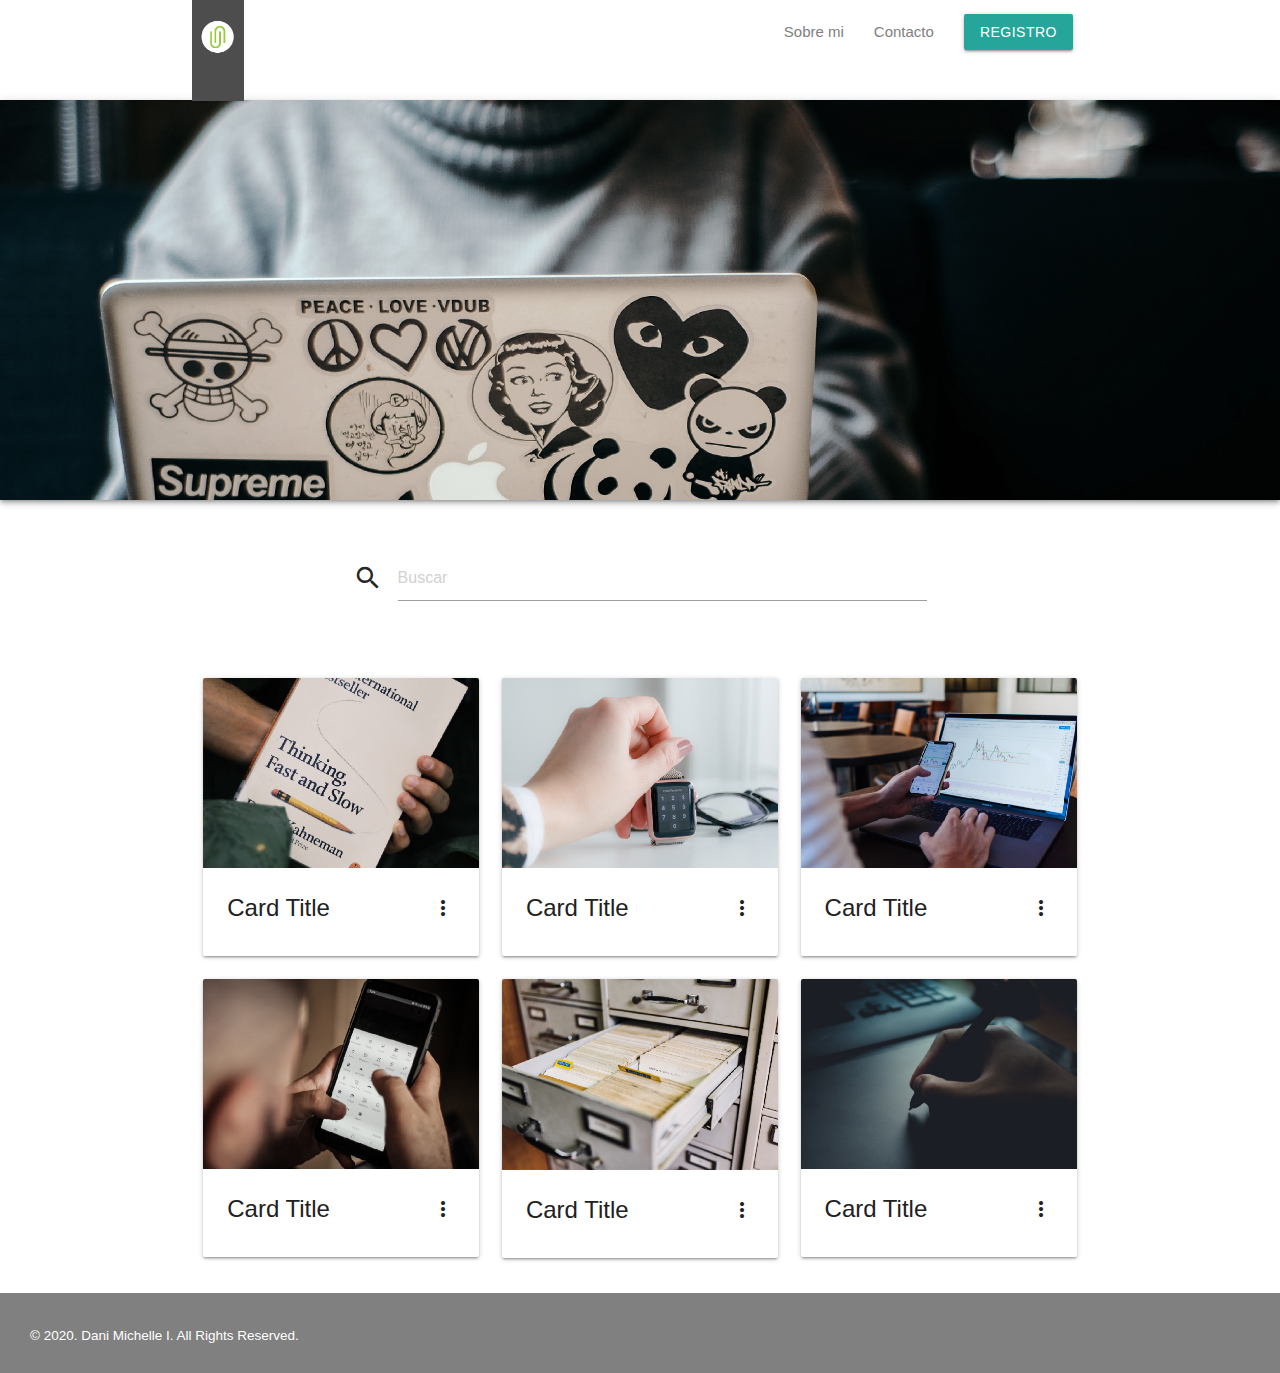
<file: index.html>
<!DOCTYPE html>
<html lang="es">
<head>
    <meta charset="UTF-8">
    <meta name="viewport" content="width=device-width, initial-scale=1.0">
    <title>Mi Blog</title>
    <!--Import Google Icon Font-->
    <link href="https://fonts.googleapis.com/icon?family=Material+Icons" rel="stylesheet">
    <!-- Compiled and minified CSS -->
    <link rel="stylesheet" href="https://cdnjs.cloudflare.com/ajax/libs/materialize/1.0.0/css/materialize.min.css">
    <link rel="stylesheet" href="css/main.css">
</head>
<body>
    <header>
        <nav class="container">
          <a href="#" class="brand-logo valing-wrapper">
              <img class="responsive-img left" src="assets/img/Logo.jpg" alt="Logo de blog"> 
          </a>
          <ul class="right valing-wrapper">
              <li><a href="sobreMi.html">Sobre mi</a></li>
              <li><a href="contact.html">Contacto</a></li>
              <li><a class="btn" href="registro.html">Registro</a></li>

          </ul>
        </nav>
        <section class="header-main-pic z-depth-2">
        </section>
    </header>
    <main class="container">
        <section>
          <div class="section">
              <div class="row input-search">
                  <div class="input-field col m8 input-container">
                    <i class="material-icons prefix">search</i>
                    <input type="text" id="search" placeholder="Buscar">
                  </div>
              </div>
          </div>
        </section>
        <section>
          <div class="row">
              <article class="col s12 m6 l4">
                <div class="card">
                    <div class="card-image waves-effect waves-light waves-block">
                        <img class="activator" src="assets/img/card1.jpg" alt="imagen del primer block">
                    </div>
                    <div class="card-content">
                      <span class="card-title activator grey-text text-darken-4">Card Title<i class="material-icons right">more_vert</i></span>
                    </div>
                    <div class="card-reveal">
                        <span class="card-title grey-text text-darken-4">Card Title<i class="material-icons right">close</i></span>
                        <p>Here is some more information about this product that is only revealed once clicked on.</p>
                        <a class="waves-effect waves-teal btn-flat lighten-5 right" href="post.html">Ir</a>
                    </div>
                </div>
              </article>
              <article class="col s12 m6 l4">
                <div class="card">
                    <div class="card-image waves-effect waves-light waves-block">
                        <img class="activator" src="assets/img/card2.jpg" alt="imagen del segundo block">
                    </div>
                    <div class="card-content">
                      <span class="card-title activator grey-text text-darken-4">Card Title<i class="material-icons right">more_vert</i></span>
                    </div>
                    <div class="card-reveal">
                        <span class="card-title grey-text text-darken-4">Card Title<i class="material-icons right">close</i></span>
                        <p>Here is some more information about this product that is only revealed once clicked on.</p>
                        <a class="waves-effect waves-teal btn-flat lighten-5 right" href="post.html">Ir</a>
                    </div>
                </div>
              </article>
              <article class="col s12 m6 l4">
                <div class="card">
                    <div class="card-image waves-effect waves-light waves-block">
                        <img class="activator" src="assets/img/card3.jpg" alt="imagen del tercer block">
                    </div>
                    <div class="card-content">
                      <span class="card-title activator grey-text text-darken-4">Card Title<i class="material-icons right">more_vert</i></span>
                    </div>
                    <div class="card-reveal">
                        <span class="card-title grey-text text-darken-4">Card Title<i class="material-icons right">close</i></span>
                        <p>Here is some more information about this product that is only revealed once clicked on.</p>
                        <a class="waves-effect waves-teal btn-flat lighten-5 right" href="post.html">Ir</a>
                    </div>
                </div>
              </article>
              <article class="col s12 m6 l4">
                <div class="card">
                    <div class="card-image waves-effect waves-light waves-block">
                        <img class="activator" src="assets/img/card4.jpg" alt="imagen del cuarto block">
                    </div>
                    <div class="card-content">
                      <span class="card-title activator grey-text text-darken-4">Card Title<i class="material-icons right">more_vert</i></span>
                    </div>
                    <div class="card-reveal">
                        <span class="card-title grey-text text-darken-4">Card Title<i class="material-icons right">close</i></span>
                        <p>Here is some more information about this product that is only revealed once clicked on.</p>
                        <a class="waves-effect waves-teal btn-flat lighten-5 right" href="post.html">Ir</a>
                    </div>
                </div>
              </article>
              <article class="col s12 m6 l4">
                <div class="card">
                    <div class="card-image waves-effect waves-light waves-block">
                        <img class="activator" src="assets/img/card5.jpg" alt="imagen del quinto block">
                    </div>
                    <div class="card-content">
                      <span class="card-title activator grey-text text-darken-4">Card Title<i class="material-icons right">more_vert</i></span>
                    </div>
                    <div class="card-reveal">
                        <span class="card-title grey-text text-darken-4">Card Title<i class="material-icons right">close</i></span>
                        <p>Here is some more information about this product that is only revealed once clicked on.</p>
                        <a class="waves-effect waves-teal btn-flat lighten-5 right" href="post.html">Ir</a>
                    </div>
                </div>
              </article>
              <article class="col s12 m6 l4">
                <div class="card">
                    <div class="card-image waves-effect waves-light waves-block">
                        <img class="activator" src="assets/img/card6.jpg" alt="imagen del sexto block">
                    </div>
                    <div class="card-content">
                      <span class="card-title activator grey-text text-darken-4">Card Title<i class="material-icons right">more_vert</i></span>
                    </div>
                    <div class="card-reveal">
                        <span class="card-title grey-text text-darken-4">Card Title<i class="material-icons right">close</i></span>
                        <p>Here is some more information about this product that is only revealed once clicked on.</p>
                        <a class="waves-effect waves-teal btn-flat lighten-5 right" href="post.html">Ir</a>
                    </div>
                </div>
              </article>
          </div>
        </section>
    </main>
    <footer class="page-footer">
      <p>© 2020. Dani Michelle I. All Rights Reserved.</p>

  </footer>
    <!-- Compiled and minified JavaScript -->
    <script src="https://cdnjs.cloudflare.com/ajax/libs/materialize/1.0.0/js/materialize.min.js"></script>

</body>
</html>
</file>
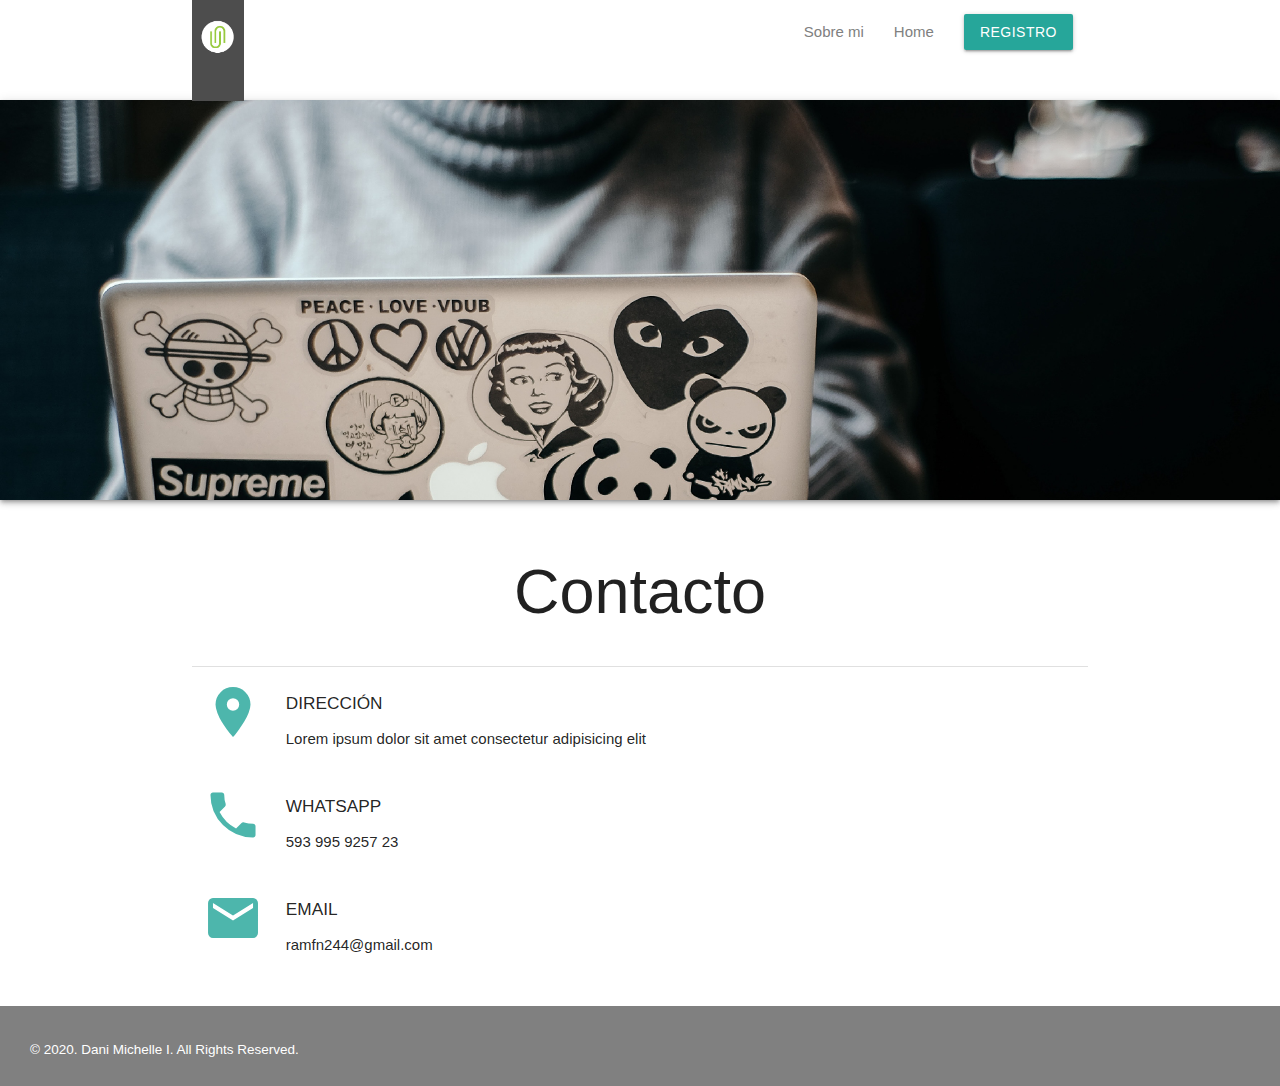
<file: contact.html>
<!DOCTYPE html>
<html lang="es">
<head>
    <meta charset="UTF-8">
    <meta name="viewport" content="width=device-width, initial-scale=1.0">
    <title>Mi Blog</title>
    <!--Import Google Icon Font-->
    <link href="https://fonts.googleapis.com/icon?family=Material+Icons" rel="stylesheet">
    <!-- Compiled and minified CSS -->
    <link rel="stylesheet" href="https://cdnjs.cloudflare.com/ajax/libs/materialize/1.0.0/css/materialize.min.css">
    <link rel="stylesheet" href="css/main.css">
</head>
<body>
    <header>
        <nav class="container">
          <a href="#" class="brand-logo valing-wrapper">
              <img class="responsive-img left" src="assets/img/Logo.jpg" alt="Logo de blog"> 
          </a>
          <ul class="right valing-wrapper">
              <li><a href="sobreMi.html">Sobre mi</a></li>
              <li><a href="index.html">Home</a></li>
              <li><a class="btn" href="registro.html">Registro</a></li>

          </ul>
        </nav>
        <section class="header-main-pic z-depth-2 center-align">
          <!-- <h3 class="white-text ">Mis Redes Sociales</h3> -->
        </section>
    </header>
    <main class="container">
      <section class="section center-align">
          <h1>Contacto</h1>
      </section>
      <div class="divider"></div>
      <section class="section">
          <div class="row">
              <div class="col">
                <i class="medium material-icons  teal-text text-lighten-2">location_on</i>
              </div>
              <div class="col">
                  <h6>DIRECCIÓN</h6>
                  <p>Lorem ipsum dolor sit amet consectetur adipisicing elit</p>
              </div>
          </div>
          <div class="row">
            <div class="col">
              <i class="medium material-icons  teal-text text-lighten-2">call</i>
            </div>
            <div class="col">
                <h6>WHATSAPP</h6>
                <p>593 995 9257 23</p>
            </div>
        </div>
        <div class="row">
            <div class="col">
              <i class="medium material-icons  teal-text text-lighten-2">email</i>
            </div>
            <div class="col">
                <h6>EMAIL</h6>
                <p>ramfn244@gmail.com</p>
            </div>
        </div>
      </section>

    </main>
    <footer class="page-footer">
        <p>© 2020. Dani Michelle I. All Rights Reserved.</p>

    </footer>
    <!-- Compiled and minified JavaScript -->
    <script src="https://cdnjs.cloudflare.com/ajax/libs/materialize/1.0.0/js/materialize.min.js"></script>

</body>
</html>
</file>
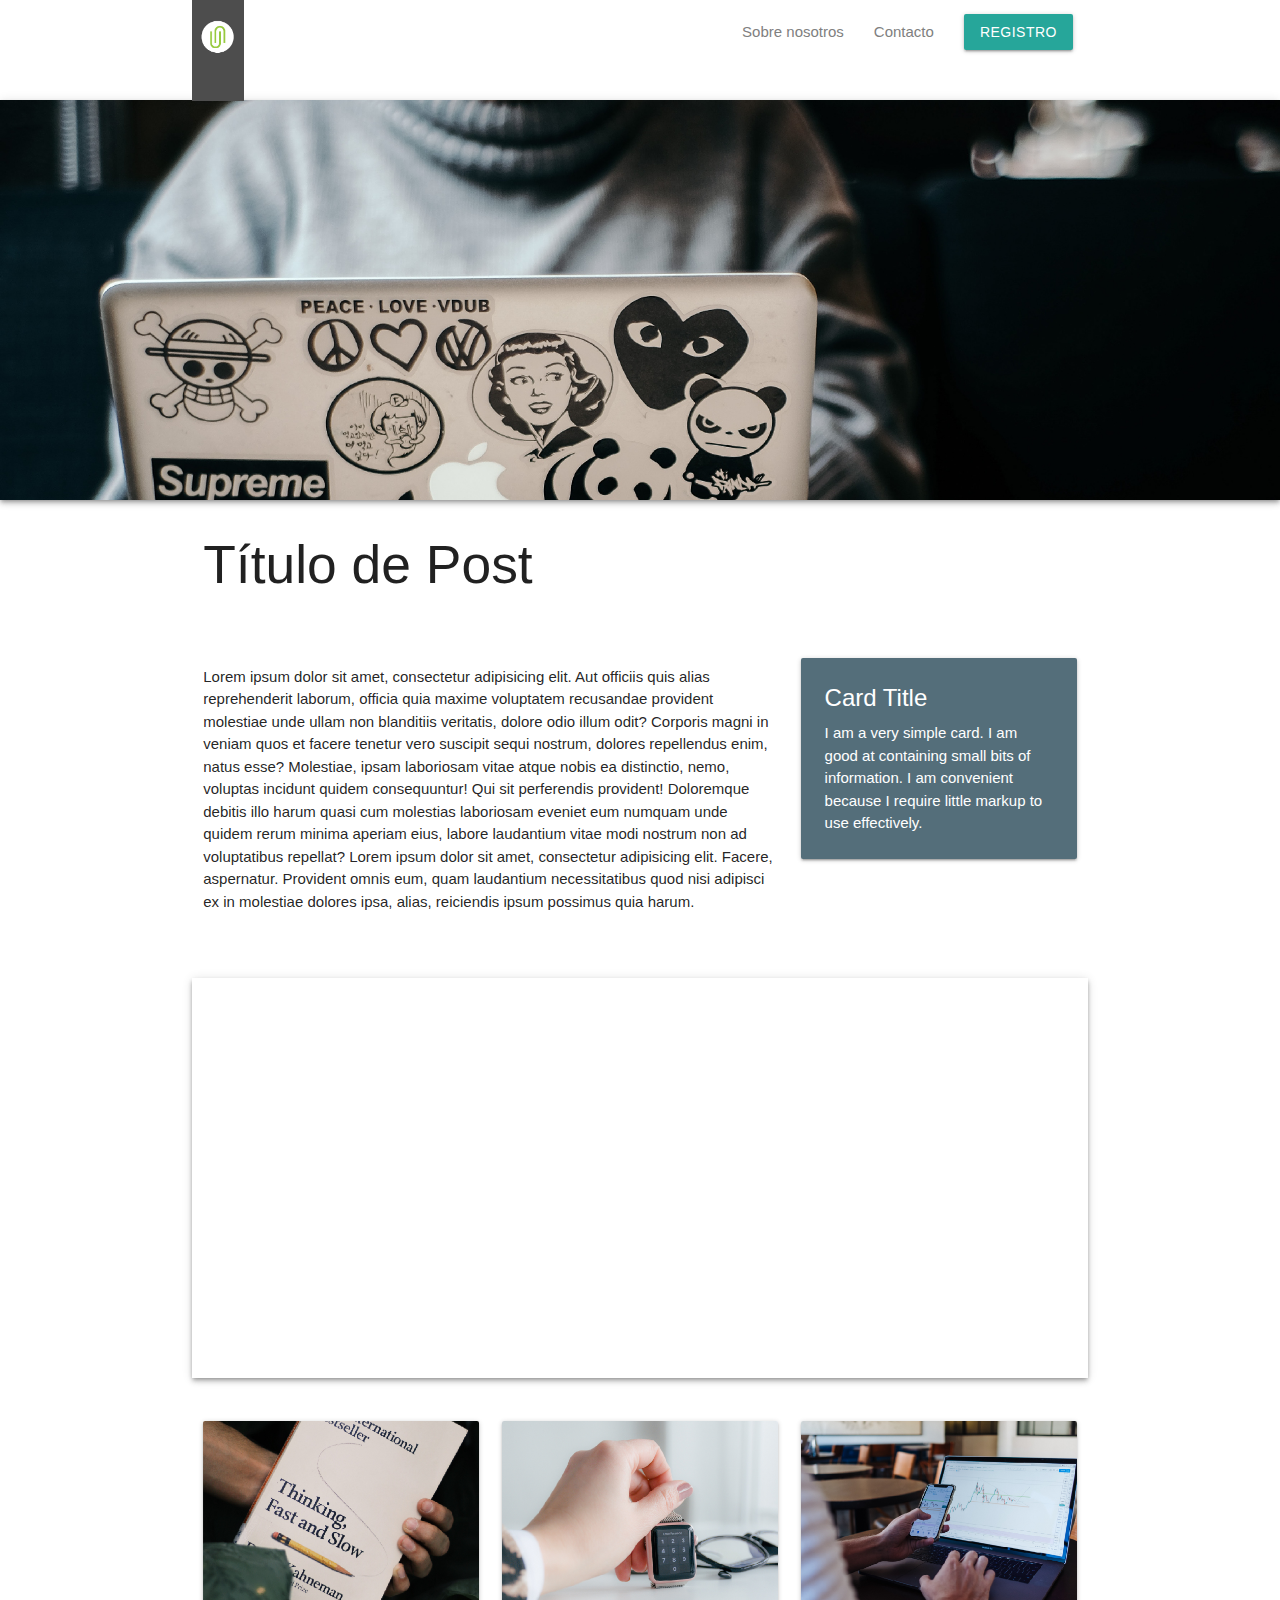
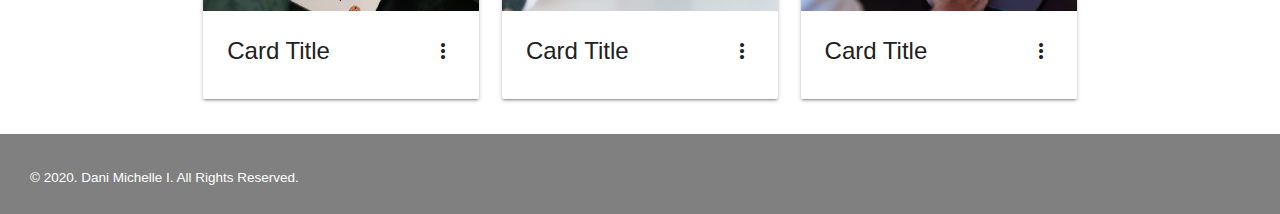
<file: post.html>
<!DOCTYPE html>
<html lang="es">
<head>
    <meta charset="UTF-8">
    <meta name="viewport" content="width=device-width, initial-scale=1.0">
    <title>Mi Blog</title>
    <!--Import Google Icon Font-->
    <link href="https://fonts.googleapis.com/icon?family=Material+Icons" rel="stylesheet">
    <!-- Compiled and minified CSS -->
    <link rel="stylesheet" href="https://cdnjs.cloudflare.com/ajax/libs/materialize/1.0.0/css/materialize.min.css">
    <link rel="stylesheet" href="css/main.css">
</head>
<body>
    <header>
        <nav class="container">
          <a href="#" class="brand-logo valing-wrapper">
              <img class="responsive-img left" src="assets/img/Logo.jpg" alt="Logo de blog"> 
          </a>
          <ul class="right valing-wrapper">
              <li><a href="sobreMi.html">Sobre nosotros</a></li>
              <li><a href="contact.html">Contacto</a></li>
              <li><a class="btn" href="registro.html">Registro</a></li>

          </ul>
        </nav>
        <section class="header-main-pic z-depth-2">
        </section>
    </header>
    <main class="container">
        <section class="hide">
          <div class="section">
              <div class="row input-search">
                  <div class="input-field col m8 input-container">
                    <i class="material-icons prefix">search</i>
                    <input type="text" id="search" placeholder="Buscar">
                  </div>
              </div>
          </div>
        </section>
        <section>
            <div class="row">
                <div class="col s12">
                    <h2>Título de Post</h2>
                </div>
            </div>
        </section>
        <section class="section"> 
          <div class="row">
              <div class="col m8">
                <p>Lorem ipsum dolor sit amet, consectetur adipisicing elit. Aut officiis quis alias reprehenderit laborum, officia quia maxime voluptatem recusandae provident molestiae unde ullam non blanditiis veritatis, dolore odio illum odit?
                Corporis magni in veniam quos et facere tenetur vero suscipit sequi nostrum, dolores repellendus enim, natus esse? Molestiae, ipsam laboriosam vitae atque nobis ea distinctio, nemo, voluptas incidunt quidem consequuntur!
                Qui sit perferendis provident! Doloremque debitis illo harum quasi cum molestias laboriosam eveniet eum numquam unde quidem rerum minima aperiam eius, labore laudantium vitae modi nostrum non ad voluptatibus repellat? Lorem ipsum dolor sit amet, consectetur adipisicing elit. Facere, aspernatur. Provident omnis eum, quam laudantium necessitatibus quod nisi adipisci ex in molestiae dolores ipsa, alias, reiciendis ipsum possimus quia harum.</p>
              </div>
              <div class="col m4">
                <div class="card blue-grey darken-1">
                    <div class="card-content white-text">
                      <span class="card-title">Card Title</span>
                      <p>I am a very simple card. I am good at containing small bits of information.
                      I am convenient because I require little markup to use effectively.</p>
                    </div>
                  </div>
              </div>
          </div>
        </section>
        <section class="section">
            <div class="row">
                <div class="post-pic z-depth-2"></div>
            </div>
        </section>
        <section>
            <div class="row">
                <article class="col s12 m6 l4">
                    <div class="card">
                        <div class="card-image waves-effect waves-light waves-block">
                            <img class="activator" src="assets/img/card1.jpg" alt="imagen del primer block">
                        </div>
                        <div class="card-content">
                          <span class="card-title activator grey-text text-darken-4">Card Title<i class="material-icons right">more_vert</i></span>
                        </div>
                        <div class="card-reveal">
                            <span class="card-title grey-text text-darken-4">Card Title<i class="material-icons right">close</i></span>
                            <p>Here is some more information about this product that is only revealed once clicked on.</p>
                            <a class="waves-effect waves-teal btn-flat lighten-5 right" href="post.html">Ir</a>
                        </div>
                    </div>
                  </article>
                  <article class="col s12 m6 l4">
                    <div class="card">
                        <div class="card-image waves-effect waves-light waves-block">
                            <img class="activator" src="assets/img/card2.jpg" alt="imagen del segundo block">
                        </div>
                        <div class="card-content">
                          <span class="card-title activator grey-text text-darken-4">Card Title<i class="material-icons right">more_vert</i></span>
                        </div>
                        <div class="card-reveal">
                            <span class="card-title grey-text text-darken-4">Card Title<i class="material-icons right">close</i></span>
                            <p>Here is some more information about this product that is only revealed once clicked on.</p>
                            <a class="waves-effect waves-teal btn-flat lighten-5 right" href="post.html">Ir</a>
                        </div>
                    </div>
                  </article>
                  <article class="col s12 m6 l4">
                    <div class="card">
                        <div class="card-image waves-effect waves-light waves-block">
                            <img class="activator" src="assets/img/card3.jpg" alt="imagen del tercer block">
                        </div>
                        <div class="card-content">
                          <span class="card-title activator grey-text text-darken-4">Card Title<i class="material-icons right">more_vert</i></span>
                        </div>
                        <div class="card-reveal">
                            <span class="card-title grey-text text-darken-4">Card Title<i class="material-icons right">close</i></span>
                            <p>Here is some more information about this product that is only revealed once clicked on.</p>
                            <a class="waves-effect waves-teal btn-flat lighten-5 right" href="post.html">Ir</a>
                        </div>
                    </div>
                  </article>
            </div>
        </section>
    </main>
    <footer class="page-footer">
        <p>© 2020. Dani Michelle I. All Rights Reserved.</p>

    </footer>
    <!-- Compiled and minified JavaScript -->
    <script src="https://cdnjs.cloudflare.com/ajax/libs/materialize/1.0.0/js/materialize.min.js"></script>

</body>
</html>
</file>
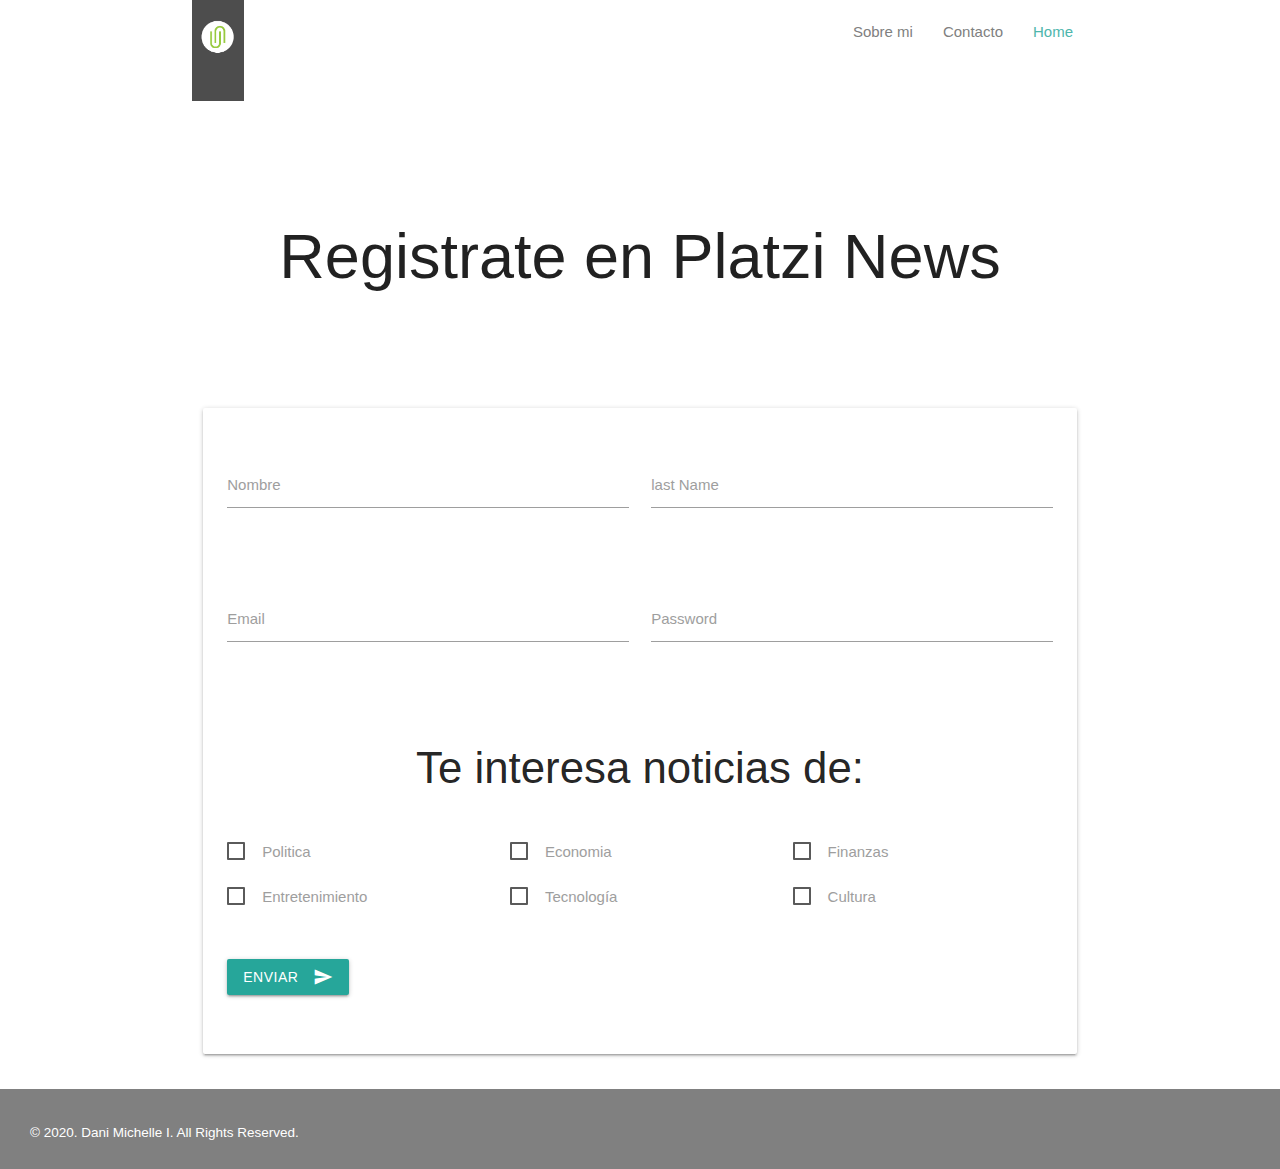
<file: registro.html>
<!DOCTYPE html>
<html lang="es">
<head>
    <meta charset="UTF-8">
    <meta name="viewport" content="width=device-width, initial-scale=1.0">
    <title>Mi Blog</title>
    <!--Import Google Icon Font-->
    <link href="https://fonts.googleapis.com/icon?family=Material+Icons" rel="stylesheet">
    <!-- Compiled and minified CSS -->
    <link rel="stylesheet" href="https://cdnjs.cloudflare.com/ajax/libs/materialize/1.0.0/css/materialize.min.css">
    <link rel="stylesheet" href="css/main.css">
</head>
<body>
    <header class="registro-header">
        <nav class="container">
          <a href="#" class="brand-logo valing-wrapper">
              <img class="responsive-img left" src="assets/img/Logo.jpg" alt="Logo de blog"> 
          </a>
          <ul class="right valing-wrapper">
              <li><a href="sobreMi.html">Sobre mi</a></li>
              <li><a href="contact.html">Contacto</a></li>
              <li><a class="teal-text text-lighten-2" href="index.html">Home</a></li>

          </ul>
        </nav>
        <section class="header-main-pic z-depth-2 hide">
        </section>
        <section class="container">
          <div class="row registro-titulo">
              <div class="col s12">
                  <h1 class="center-align">
                      Registrate en Platzi News
                  </h1>
              </div>
          </div>
        </section>
    </header>
    <main class="container">
       <div class="row">
           <div class="col s12">
             <div class="card-panel">
                 <form action="">
                     <div class="row section">
                        <div class="input-field col s12 m6">
                          <input class="validate" id="first-name" type="text">
                          <label for="first-name">Nombre</label>
                        </div>
                        <div class="input-field col s12 m6">
                            <input class="validate" id="last_name" type="text">
                            <label for="last_name">last Name</label>
                        </div>
                     </div>
                     <div class="row section">
                        <div class="input-field col s12 m6">
                            <input id="email" type="email" class="validate">
                            <label for="email">Email</label>
                        </div>
                        <div class="input-field col s12 m6">
                            <input id="password" type="password" class="validate">
                            <label for="password">Password</label>
                        </div>
                     </div>
                     <div class="section">
                       <h3 class="center-align">Te interesa noticias de:</h3>
                     </div>
                     <div class="section">
                         <div class="row">
                             <label  class="col s12 m4">
                                 <input type="checkbox">
                                 <span>Politica</span>
                             </label>
                             <label  class="col s12 m4">
                                <input type="checkbox">
                                <span>Economia</span>
                            </label>
                            <label  class="col s12 m4">
                                <input type="checkbox">
                                <span>Finanzas</span>
                            </label>
                         </div>
                         <div class="row">
                            <label  class="col s12 m4">
                                <input type="checkbox">
                                <span>Entretenimiento</span>
                            </label>
                            <label  class="col s12 m4">
                               <input type="checkbox">
                               <span>Tecnología</span>
                           </label>
                           <label  class="col s12 m4">
                               <input type="checkbox">
                               <span>Cultura</span>
                           </label>
                        </div>
                     </div>
                     <div class="section">
                         <div class="row">
                             <div class="col s12">
                                 <button class="btn waves-effect waves-light center-align">ENVIAR
                                     <i class="material-icons right">send</i>
                                 </button>
                             </div>
                         </div>
                     </div>
                 </form>
             </div>
           </div>
       </div>
    </main>
    <footer class="page-footer">
        <p>© 2020. Dani Michelle I. All Rights Reserved.</p>

    </footer>
    <!-- Compiled and minified JavaScript -->
    <script src="https://cdnjs.cloudflare.com/ajax/libs/materialize/1.0.0/js/materialize.min.js"></script>

</body>
</html>
</file>
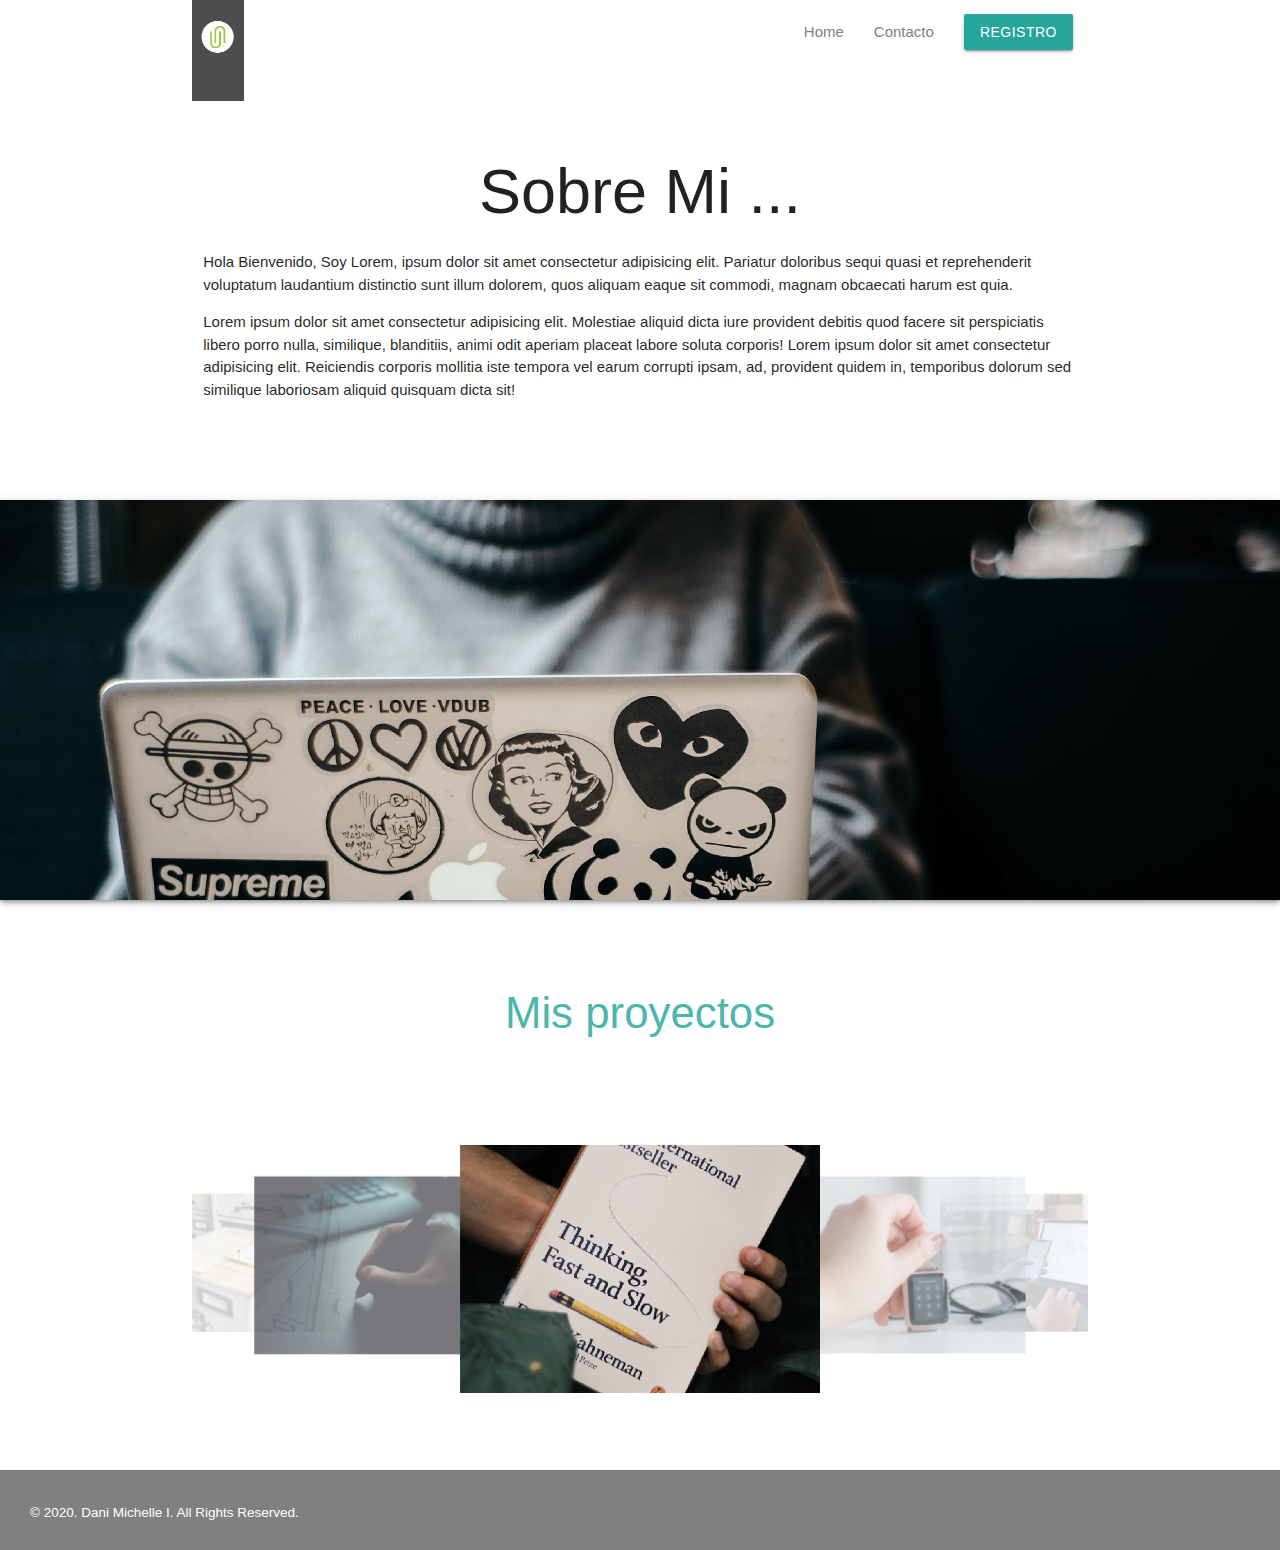
<file: sobreMi.html>
<!DOCTYPE html>
<html lang="es">
<head>
    <meta charset="UTF-8">
    <meta name="viewport" content="width=device-width, initial-scale=1.0">
    <title>Mi Blog</title>
    <!--Import Google Icon Font-->
    <link href="https://fonts.googleapis.com/icon?family=Material+Icons" rel="stylesheet">
    <!-- Compiled and minified CSS -->
    <link rel="stylesheet" href="https://cdnjs.cloudflare.com/ajax/libs/materialize/1.0.0/css/materialize.min.css">
    <link rel="stylesheet" href="css/main.css">
</head>
<body>
    <header>
        <nav class="container">
          <a href="#" class="brand-logo valing-wrapper">
              <img class="responsive-img left" src="assets/img/Logo.jpg" alt="Logo de blog"> 
          </a>
          <ul class="right valing-wrapper">
              <li><a href="index.html">Home</a></li>
              <li><a href="Contact.html">Contacto</a></li>
              <li><a class="btn" href="registro.html">Registro</a></li>
          </ul>
        </nav>
        <section class="section container">
            <div class="row">
                <div class="col s12">
                    <h1 class="center-align">Sobre Mi ...</h1>
                    <p>Hola Bienvenido, Soy Lorem, ipsum dolor sit amet consectetur adipisicing elit. Pariatur doloribus sequi quasi et reprehenderit voluptatum laudantium distinctio sunt illum dolorem, quos aliquam eaque sit commodi, magnam obcaecati harum est quia. </p>
                    <p>Lorem ipsum dolor sit amet consectetur adipisicing elit. Molestiae aliquid dicta iure provident debitis quod facere sit perspiciatis libero porro nulla, similique, blanditiis, animi odit aperiam placeat labore soluta corporis! Lorem ipsum dolor sit amet consectetur adipisicing elit. Reiciendis corporis mollitia iste tempora vel earum corrupti ipsam, ad, provident quidem in, temporibus dolorum sed similique laboriosam aliquid quisquam dicta sit!</p>
                </div>
            </div>
        </section>
    </header>
    <main>
      <section class="header-main-pic z-depth-2">
      </section>
      <section class="section container title-proyects">
        <h3 class="center align teal-text text-lighten-2">Mis proyectos</h3>
        <div class="carousel">
            <div class="carousel-item proyect-picture">
                <img class="proyect-img" src="assets/img/card1.jpg">
                <span class="proyect-overlay">
                    <h4>Proyect Name</h4>
                    <a class="btn" href="#">Link</a>
                </span>
            </div>
            <div class="carousel-item proyect-picture">
                <img class="proyect-img" src="assets/img/card2.jpg">
                <span class="proyect-overlay">
                    <h4>Proyect Name</h4>
                    <a class="btn" href="#">Link</a>
                </span>
            </div>
            <div class="carousel-item proyect-picture">
                <img class="proyect-img" src="assets/img/card3.jpg">
                <span class="proyect-overlay">
                    <h4>Proyect Name</h4>
                    <a class="btn" href="#">Link</a>
                </span>
            </div>
            <div class="carousel-item proyect-picture">
                <img class="proyect-img" src="assets/img/card4.jpg">
                <span class="proyect-overlay">
                    <h4>Proyect Name</h4>
                    <a class="btn" href="#">Link</a>
                </span>
            </div>
            <div class="carousel-item proyect-picture">
                <img class="proyect-img" src="assets/img/card5.jpg">
                <span class="proyect-overlay">
                    <h4>Proyect Name</h4>
                    <a class="btn" href="#">Link</a>
                </span>
            </div>
            <div class="carousel-item proyect-picture">
                <img class="proyect-img" src="assets/img/card6.jpg">
                <span class="proyect-overlay">
                    <h4>Proyect Name</h4>
                    <a class="btn" href="#">Link</a>
                </span>
            </div>
            
            
        </div>
            
      </section>
    </main>
    <footer class="page-footer">
        <p>© 2020. Dani Michelle I. All Rights Reserved.</p>

    </footer>
    <!-- Compiled and minified JavaScript -->
    <script src="https://cdnjs.cloudflare.com/ajax/libs/materialize/1.0.0/js/materialize.min.js"></script>
    <script src="js/main.js"></script>
</body>
</html>
</file>
<file: css/main.css>
body {
    margin: 0;
    padding: 0;
    display: flex;
    min-height: 100vh;
    flex-direction: column;
}

header {
    height: 500px;
}

header nav {
    height: 100px;
    background-color: white;
    box-shadow: none;
}

nav .brand-logo {
   height: 100px;
   left: 15%;
}

nav .brand-logo img {
    width: 52px;
}

header nav ul {
    height: 100px;
}

nav ul a{
    color: grey;
}

.header-main-pic {
    height: 400px;
    width: 100%;
    background-image: url('../assets/img/Banner.jpg');
    background-repeat: no-repeat;
    background-position: center;
    background-size: cover;
}

.input-field.input-container {
    height: 80px;
    float: none;
    display: flex;
    margin: auto;
}

.input-search {
    padding-top: 40px
}

footer.page-footer {
    height: 80px;
    background:  grey;
    bottom: 0;
}

/*      ----------Post */
.post-pic{
  width: 100%;
  height: 400px;
  background-image: url('https://picsum.photos/1000/400');
  background-repeat: no-repeat;
  background-position: center;
  background-size: cover;
}

/* ---------Registro */

.registro-titulo {
    margin-top: 80px;
}

.registro-header {
    height: 400px;
}

/* ---------Sobre mi */


.carousel-item.proyect-picture {
    height: 220px;
    width: 360px;
}

.title-proyects {
    padding-top: 4rem;
}

.proyect-picture .proyect-img{
   position: absolute;
}

.proyect-overlay {
    display: none;
    padding-top: 15%;
    text-align: center;
    height: 250px;
    position: sticky;
    background-color: rgba(229, 229, 229, 0.6);
}

.proyect-picture:hover .proyect-overlay {
    display: block
}

.proyect-overlay  h4 {
    margin-bottom: 37px;
}

footer {
    padding-left: 2rem;
}
footer p {
    font-size: 0.9rem;
}
</file>
